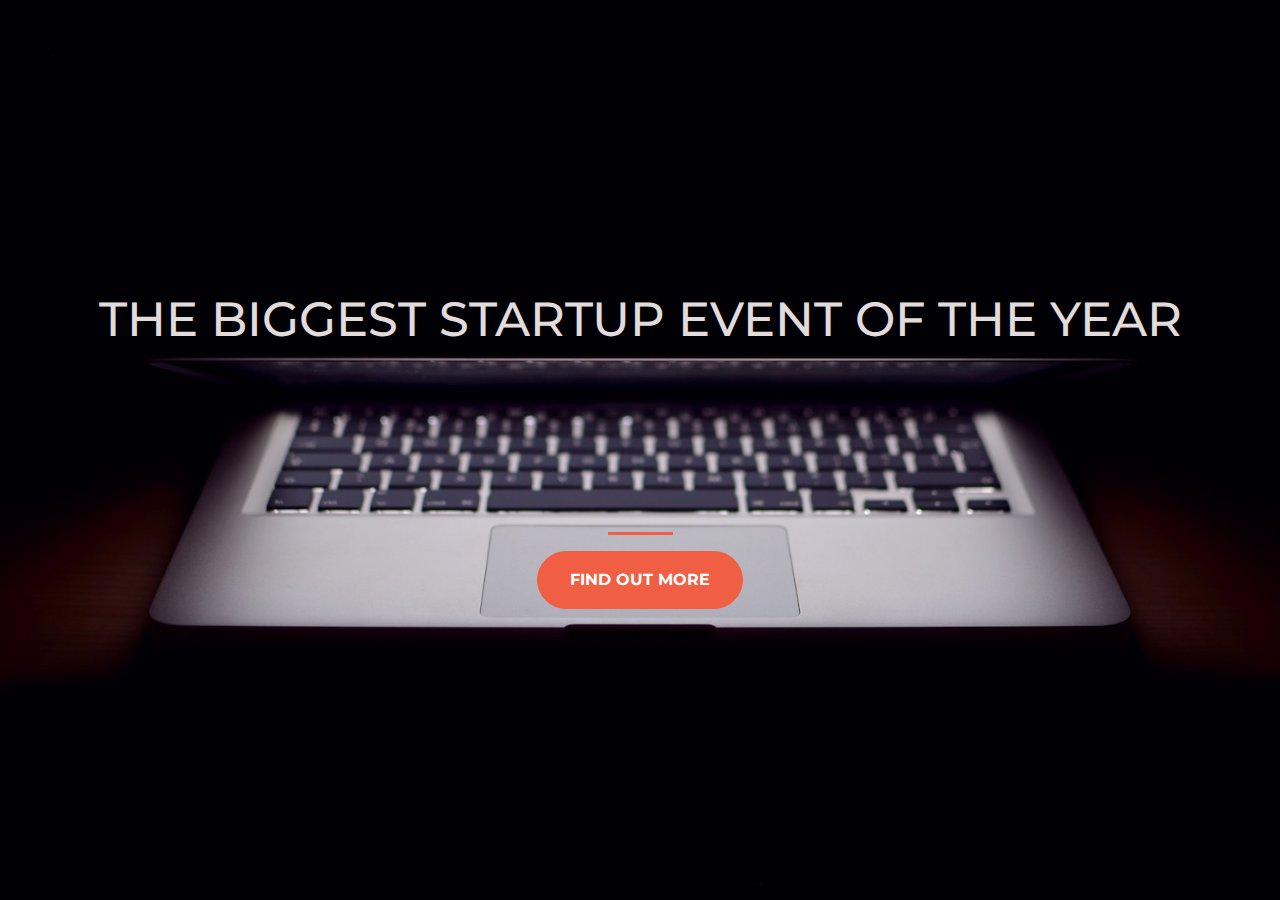
<file: index.html>
<!DOCTYPE html>
<html>
<head>
  
  <title>Startup</title>

  <meta charset="utf-8">
  <meta name="viewport" content="width=device-width, initial-scale=1, shrink-to-fit=no">

  <link href="https://fonts.googleapis.com/css?family=Montserrat&display=swap" rel="stylesheet">

  <link rel="stylesheet" href="https://stackpath.bootstrapcdn.com/bootstrap/4.4.1/css/bootstrap.min.css" integrity="sha384-Vkoo8x4CGsO3+Hhxv8T/Q5PaXtkKtu6ug5TOeNV6gBiFeWPGFN9MuhOf23Q9Ifjh" crossorigin="anonymous">

  <link rel="stylesheet" type="text/css" href="style.css">
</head>
<body>
  <div class="container d-flex align-items-center h-100">
    <div class="row">
      <header class="text-center col-12">
        <h1 class="text-uppercase">The biggest startup event of the year</h1>
      </header>
      <div class="buffer col-12"></div>
      <section class="text-center col-12">
        <hr>
        <a href="https://mailchi.mp/72d664c9a4ca/ztmstudents" target="_blank"><button type="button" class="btn btn-primary btn-xl">Find out More</button></a>
      </section>
    </div>
  </div>
</body>
</html>
</file>
<file: style.css>
body,html{
	width: 100%;
	height: 100%;
	font-family: 'Montserrat', sans-serif;
	background: url(header.jpg) no-repeat center center fixed; 
    -webkit-background-size: cover;
    -moz-background-size: cover;
    -o-background-size: cover;
    background-size: cover;
}
hr{
	border-color: #F05F44;
	border-width: 3px;
	max-width: 65px;
}
h1{
	text-align: center;
	font-size: 3rem;
	color: #e2dbdb;
}
.buffer{
	height: 10rem;
}
.btn{
	font-weight: 700;
	border-radius: 200px;
	text-transform: uppercase;
}
.btn-primary{
	background-color: #F05F44;
	border-color: #F05F44;
}
.btn-primary:hover{
	background-color: #ee4b08;
	border-color: #ee4b08;
	border-width: 4px;
}
.btn-xl{
	padding: 1rem 2rem;
}
</file>
